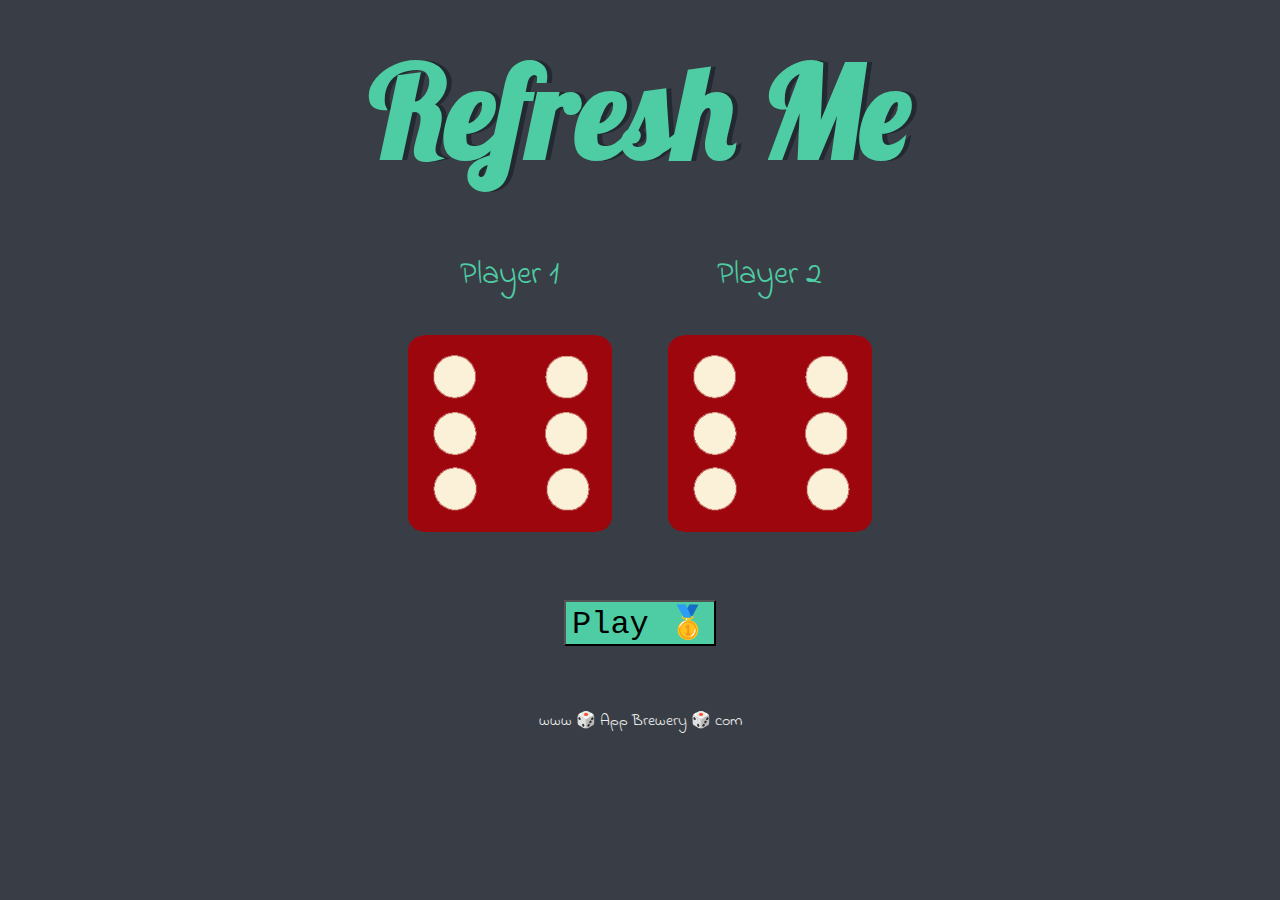
<file: index.html>
<!DOCTYPE html>
<html lang="en" dir="ltr">

<head>
  <meta charset="utf-8">
  <title>Dicee</title>
  <link rel="stylesheet" href="styles.css">
  <link href="https://fonts.googleapis.com/css?family=Indie+Flower|Lobster" rel="stylesheet">
  <script src="index.js" defer></script>
</head>

<body>

  <div class="container">
    <h1>Refresh Me</h1>

    <div class="dice">
      <p>Player 1</p>
      <img class="img1" src="images/dice6.png">
    </div>

    <div class="dice">
      <p>Player 2</p>
      <img class="img2" src="images/dice6.png">
    </div>
    <button>Play 🥇</button>
  </div>


</body>

<footer>
  www 🎲 App Brewery 🎲 com
</footer>

</html>
</file>
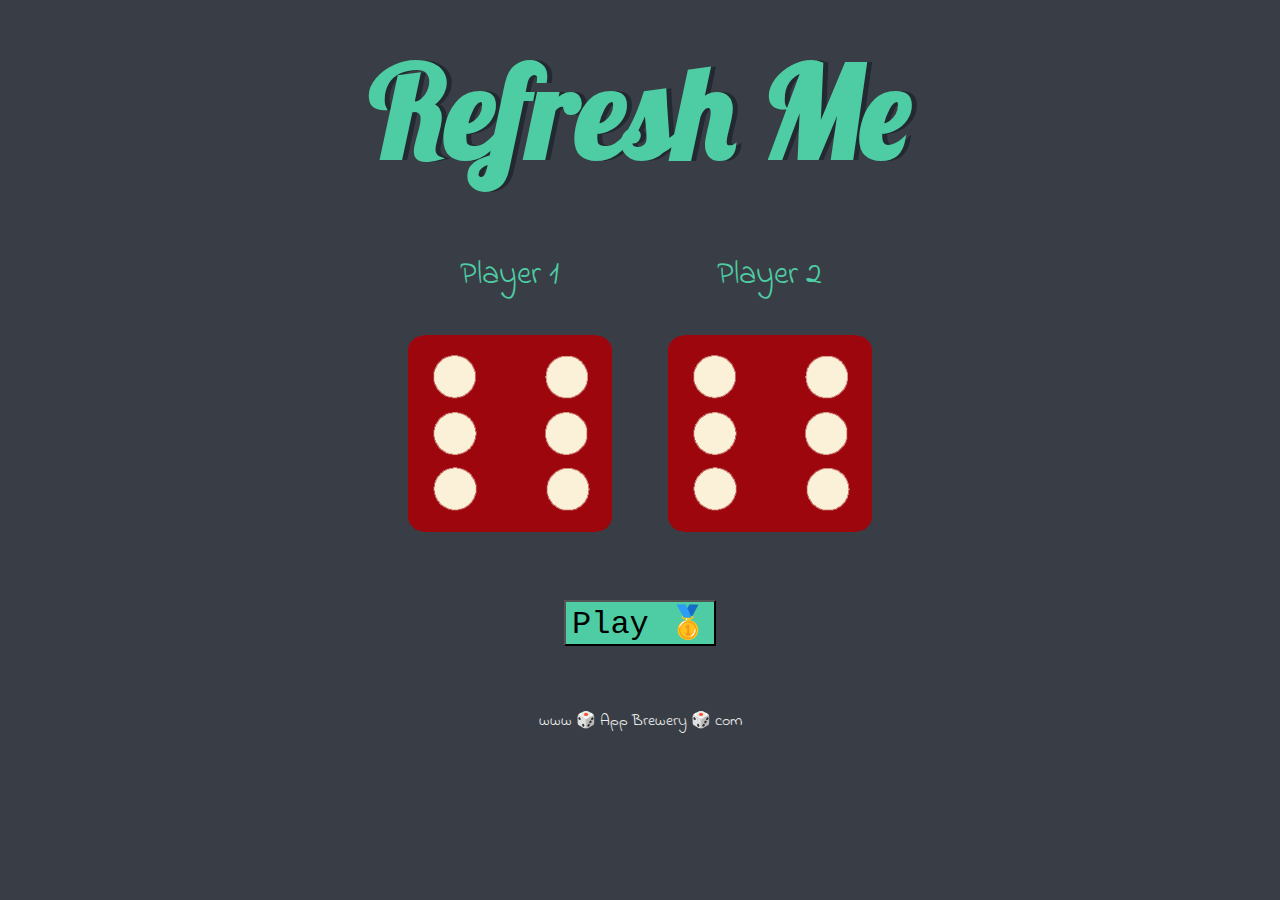
<file: dicee.html>
<!DOCTYPE html>
<html lang="en" dir="ltr">

<head>
  <meta charset="utf-8">
  <title>Dicee</title>
  <link rel="stylesheet" href="styles.css">
  <link href="https://fonts.googleapis.com/css?family=Indie+Flower|Lobster" rel="stylesheet">
  <script src="index.js" defer></script>
</head>

<body>

  <div class="container">
    <h1>Refresh Me</h1>

    <div class="dice">
      <p>Player 1</p>
      <img class="img1" src="images/dice6.png">
    </div>

    <div class="dice">
      <p>Player 2</p>
      <img class="img2" src="images/dice6.png">
    </div>
    <button>Play 🥇</button>
  </div>


</body>

<footer>
  www 🎲 App Brewery 🎲 com
</footer>

</html>
</file>
<file: styles.css>
.container {
  width: 70%;
  margin: auto;
  text-align: center;
}

.dice {
  text-align: center;
  display: inline-block;

}

body {
  background-color: #393E46;
}

h1 {
  margin: 30px;
  font-family: 'Lobster', cursive;
  text-shadow: 5px 0 #232931;
  font-size: 8rem;
  color: #4ECCA3;
}

p {
  font-size: 2rem;
  color: #4ECCA3;
  font-family: 'Indie Flower', cursive;
}

img {
  width: 80%;
}

footer {
  margin-top: 5%;
  color: #EEEEEE;
  text-align: center;
  font-family: 'Indie Flower', cursive;

}

button {
  background-color: #4ECCA3;
  display: block;
  margin: auto;
  font-size: 2rem;
  font-family: 'Courier New', Courier, monospace;
  margin-top: 60px;
}

button:hover {
  transform: scale(1.2);
  background-color: rgb(251, 255, 2);
}

button:active {
  transform: scale(1.2);
  background-color: orange;
  box-shadow: inset 0px 0px 10px #393E46;
}
</file>
